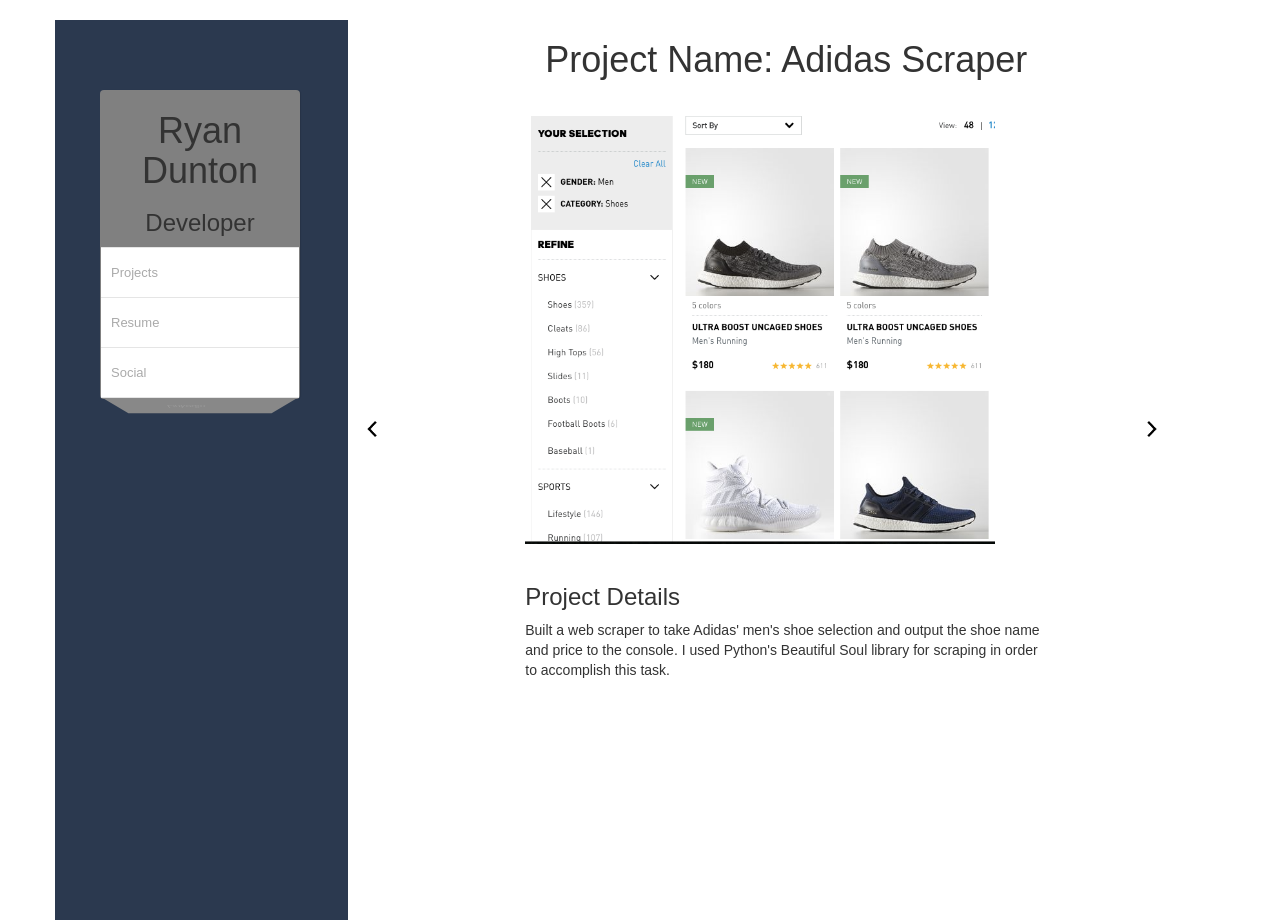
<file: index.html>
<!DOCTYPE html>
<html lang="en">
	<head>
		<meta charset="UTF-8">
		<meta name="viewport" content="width=device-width, initial-scale=1">
		<title>Ryan Dunton</title>
		<link rel="stylesheet"  media="screen and (min-width: 981px)" href="css/main.css">
		<link rel="stylesheet" media="screen and (min-width:701px) and (max-width: 980px)" href="css/small.css">
		<link rel="stylesheet" media="screen and (max-width: 700px)" href="css/mobile.css">
		<link rel = "stylesheet" href="https://maxcdn.bootstrapcdn.com/bootstrap/3.3.5/css/bootstrap.min.css">
		<link href="https://fonts.googleapis.com/css?family=Poppins" rel="stylesheet">

		<script type ="text/javascript" src="js/project.js"></script>
		<script type="text/javascript"> </script>

	</head>
	<body>
		<br>
		<div class = "container main-body">
			<div class="row">
				<div class="col-xs-3 sideBar">
					<br>
					<div class="navbar">
				
					<div class="name">
						<h1>Ryan Dunton</h1>
						<h3>Developer</h3>
					</div>
 
					<div class="link large" href="#">
					  	<span class="active"><i class="icon-twitter"></i>Projects</span>
					  	<ul class="hover-top">
					  		<a href="#" onclick='showProjects("project0"); showProjectDetails("project0-details"); setCount(0);'>Bugger Game</a>
					    	<a href="#" onclick='showProjects("project1"); showProjectDetails("project1-details"); setCount(1);'>Location Map</a> 
					    	
					    	<a href="#" onclick='showProjects("project2"); showProjectDetails("project2-details"); setCount(2);'>Dog Trading Cards</a>
					    	

					  	</ul>
					  	<ul class="hover-bot">
					    	<a href="#" onclick='showProjects("project3"); showProjectDetails("project3-details"); setCount(3);'>Portfolio Spec</a>
					    	<a href="#" onclick='showProjects("project4"); showProjectDetails("project4-details"); setCount(4);'>Adidas Scraper</a>
					    	<a href="#" onclick='showProjects("project5"); showProjectDetails("project5-details"); setCount(5);'>Website Optimization</a>


					  	</ul>
					  
					</div>
					<div class="link" href="#">
					  <span class="active"><i class="icon-facebook"></i>Resume</span>
					  	<ul class="hover-bot">
					    	<a href="media/DuntonResume_FE.pdf" download>Download</a> 
					  	</ul>
					  	<ul class="hover-top">
					    	<a href="#" onclick='showProjects("resume")'>View Resume</a> 
					  	</ul>
						</div>
						<div class="link" href="#">
					  	<span class="active"><i class="icon-google-plus"></i>Social</span>
					  	<ul class="hover-bot">
					    	<a href="https://www.linkedin.com/in/ryan-dunton-8b2ba152">LinkedIn</a> 
					  	</ul>
					  	<ul class="hover-top">
					    	<a href="https://www.twitter.com/Ryan_Dunton">Twitter</a> 
					  	</ul>
						</div>
					<div class="end"></div>
					</div>
					<br>
					<br>
						
					
				</div>
					
				
					<div class="col-xs-1">
							<div id="left-arrow">
								<a id="zero" href="#" onclick= 'showProjects(minusCounter()); showProjectDetails(secondMinusCounter()); '>
									<img class="img-responsive" src="	media/left-arrow.jpg">
								</a>
							</div>
					</div>

					<div class="col-xs-7">
						
						<div class="projectView">
							
							<div id="project0">
								<div id="projectHeader">
									<h1>Project Name: Bugger Game</h1>
									<br>
								</div>
									<a href="https://github.com/dunton/froggerGame" target="_blank">
										<img class="img-responsive" src = "media/bugger.jpg" alt= "Bugger Pic">	
									</a>
									<br>
									<h3>Project Details</h3>
									<div id="project0-details"></div>					
							</div>
							<div id="project1">
								<div id="projectHeader">
									<h1>Project Name: Location Map</h1>
									<br>
								</div>
								<a href="">
									<img class="img-responsive" src = "media/wiki.jpg" alt="Wiki API">
								</a>
								<br>
								<h3>Project Details</h3>
								<div id="project1-details"></div>
							</div>
							<div id="project2">
								<div id="projectHeader">
									<h1>Project Name: Dog Trading Cards</h1>
									<br>
								</div>
								
								<a href="https://github.com/dunton/tradingCard">
									<img class="img-responsive" src="media/card.jpg" alt="Trading Card">
								</a>
								<br>
								<h3>Project Details</h3>
								<div id="project2-details"></div>
							</div>
							<div id="project3">
								<div id="projectHeader">
									<h1>Project Name: Portfolio Spec</h1>
									<br>
								</div>
								<a href="https://github.com/dunton/portfolioSpec">
										<img class="img-responsive" src="media/portfolio.jpg" alt="Portfolio">
								</a>
								<br>
								<h3>Project Details</h3>
								<div id="project3-details"></div>
							</div>
							<div id="project4">
								<div id="projectHeader">
									<h1>Project Name: Adidas Scraper</h1>
									<br>
								</div>
								<a href="https://github.com/dunton/adidasScraper">
										<img class="img-responsive" src="media/adidasScraper.jpg" alt="Portfolio">
								</a>
								<br>
								<h3>Project Details</h3>
								<div id="project4-details"></div>
							</div>
							<div id="project5">
								<div id="projectHeader">
									<h1>Project Name: Website Optimization</h1>
									<br>
								</div>
								<a href="https://github.com/dunton">
										<img class="img-responsive" src="media/optimization.png" alt="Portfolio">
								</a>
								<br>
								<h3>Project Details</h3>
								<div id="project5-details"></div>
							</div>

					
							<div id="resume">
								<h1 id="name">Ryan Dunton</h1>
								<h4 id="living">Manhattan, New York</h4>
								<h4 id="contactInfo">208.262.6461 | ryandunton1@gmail.com | github.com/dunton</h4>
								<p id="skills">Technical Skillset: Javascript, 	Python, SQL, HTML/CSS, JQuery, Git, Linux</p>
								<p id="skills">Frameworks: Bootstrap, Knockout, Flask, 	Django</p>
								<h4>Relevant Experience</h4>
								<hr id="resumeHR">
								<p><h4 class="company">Udacity</h4><span id="location">Denver, CO</span></p>
								<p class="position"><i><b>Front-End and Full Stack Web Developer Nanodegrees</i></b></p>
								<p class="dates">2/16-8/16</p>
								<i>Project: Neighborhood Map</i>
								<ul>
									<li>Used the MVC Javascript framework, Knockout, to construct a web application featuring my local neighborhood. I accessed the Google Maps API to display locations on the Map and allow users to query through available map points to gain information on specific locations</li>
									<li>Worked with the Google Maps API to access and implement API specific features such as Street View, Markers and Info Window while optimizing scripts for website performance</li>
									<li>Designed website using HTML/CSS and loaded in data using Knockout’s declarative binding features</li>
								</ul>
								<i>Project: Arcade Game</i>
								<ul>
									<li>Tasked to recreate the classic arcade game “Frogger” with utilizing Javascript, JQuery and HTML/CSS</li>
									<li>Took advantage of Javascript’s object-oriented features such as prototyping and constructors to build out  various application features </li>
									<li>Worked with JQuery to keep an updating score displayed for the player at the top of the web page</li>
									<li>Modified images by applying various effects and filters and created scripts for web page animation</li>
								</ul>
								<i>Project: News and Location Display</i>
								<ul>
									<li>Built web page accessing Wikipedia, the New York Times and Google Maps API that took an address from a user and displayed their home, recent news articles from that area and Wikipedia entries from there</li>
									<li>Implemented functions and features for error handling for certain edge cases and scenarios</li>
								</ul>
								<i>Project: Interactive Resume</i>
								<ul>
									<li>Worked with JQuery to manipulate the DOM and display JSON data into a resume displayed as a web page</li>
									<li>Worked with HTML and CSS to style resume to present itself for maximum cleanliness and clarity</li>
								</ul>
								<i>Project: Website Design Mockup</i>
								<ul>
									<li>Took a design mockup for a website and used Bootstrap to build a responsive website that functioned on all sized screens and matched the specific design requirements given on the mockup</li>
									<li>Built website on Django to allow for full functionality and deployment after front-end completion</li>
								</ul>
								<h4 class="company">Quantifind</h4>
								<i id="companyDescription">Analytics startup using unstructured data to analyze consumer purchasing behavior</i>
								<p class="location">Menlo Park, CA</p>
								<p><span class="position"><i><b>Talent Coordinator</i></b></span><span class="dates">4/15 - 1/16</span></p>
								<ul>
									<li>Quantifind set out to double the size its engineering and data science teams in 2016, with this increased emphasis on scaling the amount of technical talent I was asked to shift over and help with recruiting</li>
									<li>Screened software engineers, outside sales reps and data scientists to determine if their previous work experience, education and culture fit warrants being moved on to the next step in the interview process</li>
								</ul>
								<p class="position"><i><b>Sales Development</i></b></p>
								<ul>
									<li>Strategized and coordinated with Quantifind’s marketing team to craft and sharpen campaign outreach</li>
									<li>Worked in a client facing role with Outside Reps providing product knowledge and prospect information</li>
									<li>Assisted Quantifind’s Andreessen-Horowitz liaison in his pitches to the VC firm’s portfolio companies</li>
									<li>Communicated with gate-keepers and high level executives to book initial meetings for Quantifind sales reps at large brands such as Spotify, Wendy’s, Red Bull, Wing Stop, Tim Horton’s and Pandora</li>
								</ul>
								<h4>Education</h4>
								<hr id="resumeHR">
								<ul>
									<li><span id="school">Boise State University, Boise, ID </span><span id="schoolDates">8/11 - 12/14</span></li>
									<p id="degree"><i>Degree: BA Economics</i></p>
									<li><span id="school">Whitworth University, Spokane, WA </span><span id="schoolDates">8/10 - 5/11</span></li>
								</ul>
							</div>
						</div>		
					</div>
		
					<div class="col-xs-1 arrow">
						<div id="right-arrow">
							<a id="two" href="#" onclick='showProjects(addCounter()); showProjectDetails(secondAddCounter());'>
								<img class="img-responsive" src="media/right-arrow.jpg">
							</a>
						</div>
					</div>
				</div>
			</div>
		
		</div>
<!-- ________________________________________________________ -->
		<div class="container small-screen">
			<div class="row">
				<div class="col-xs-4">
					<div class="navbar">
						<div class="name">
							<h1>Ryan Dunton</h1>
							<h3>Developer</h3>
						</div>
 
						<div class="link large" href="#">
						  	<span class="active"><i class="icon-twitter"></i>Projects</span>
						  	<ul class="hover-top">
						  		<a href="#" onclick='showProjectsSmall("project0-small"); showProjectDetailsSmall("project0-details-small"); setCount(0);'>Bugger Game</a>
						    	<a href="#" onclick='showProjectsSmall("project1-small"); showProjectDetailsSmall("project1-details-small"); setCount(1);'>Location Map</a> 
							    	
					    		<a href="#" onclick='showProjectsSmall("project2-small"); showProjectDetailsSmall("project2-details-small"); setCount(2);'>Dog Trading Cards</a>
					    	

						  	</ul>
						  	<ul class="hover-bot">
						    	<a href="#" onclick='showProjectsSmall("project3-small"); showProjectDetailsSmall("project3-details-small"); setCount(3);'>Portfolio Spec</a>
						    	<a href="#" onclick='showProjectsSmall("project4-small"); showProjectDetailsSmall("project4-details-small"); setCount(4);'>Adidas Scraper</a>
						    	<a href="#" onclick='showProjectsSmall("project5-small"); showProjectDetailsSmall("project5-details-small"); setCount(5);'>Website Optimization</a>


						  	</ul>
					  
						</div>
						<div class="link" href="#">
						  <span class="active"><i class="icon-facebook"></i>Resume</span>
						  	<ul class="hover-bot">
						    	<a href="media/DuntonResume_FE.pdf" download>Download</a> 
						  	</ul>
						  	<ul class="hover-top">
					    		<a href="#" onclick='showProjectsSmall("resume-small")'>View Resume</a> 
						  	</ul>
							</div>
							<div class="link" href="#">
						  	<span class="active"><i class="icon-google-plus"></i>Social</span>
						  	<ul class="hover-bot">
						    	<a href="https://www.linkedin.com/in/ryan-dunton-8b2ba152">LinkedIn</a> 
						  	</ul>
						  	<ul class="hover-top">
						    	<a href="https://www.twitter.com/Ryan_Dunton">Twitter</a> 
						  	</ul>
							</div>
						<div class="end"></div>
					</div>
					<br>
					<br>
					<div class="row">
						<div class="col-xs-4">
							<div id="small-left-arrow">
									<a href='#' onclick='showProjectsSmall(minusCounterSmall()); showProjectDetailsSmall(secondMinusCounterSmall());'>
										<img class="img-responsive" src="media/left-arrow.jpg">
									</a>
							</div>
						</div>
						<div class="col-xs-4">
							<h4 id="projectScroll">Scroll Through Projects</h4>
						</div>
						<div class="col-xs-4">
							<div id="small-right-arrow">
									<a href='#' onclick='showProjectsSmall(addCounterSmall()); showProjectDetailsSmall(secondAddCounterSmall());'>
										<img class="img-responsive" src="media/right-arrow.jpg">
									</a>
							</div>
						</div>
					</div>
				</div>
			
					<div class="col-xs-8">
						<div class="projectView-small">
							
							<div id="project0-small">
								<div id="projectHeader">
									<h1>Project Name: Bugger Game</h1>
									<br>
								</div>
									<a href="https://github.com/dunton/froggerGame" target="_blank">
										<img class="img-responsive" src = "media/bugger.jpg" alt= "Bugger Pic">	
									</a>
									<br>
									<h3>Project Details</h3>
									<div id="project0-details-small"></div>					
							</div>
							<div id="project1-small">
								<div id="projectHeader">
									<h1>Project Name: Location Map</h1>
									<br>
								</div>
								<a href="">
									<img class="img-responsive" src = "media/wiki.jpg" alt="Wiki API">
								</a>
								<br>
								<h3>Project Details</h3>
								<div id="project1-details-small"></div>
							</div>
							<div id="project2-small">
								<div id="projectHeader">
									<h1>Project Name: Dog Trading Cards</h1>
									<br>
								</div>
								
								<a href="https://github.com/dunton/tradingCard">
									<img class="img-responsive" src="media/card.jpg" alt="Trading Card">
								</a>
								<br>
								<h3>Project Details</h3>
								<div id="project2-details-small"></div>
							</div>
							<div id="project3-small">
								<div id="projectHeader">
									<h1>Project Name: Portfolio Spec</h1>
									<br>
								</div>
								<a href="https://github.com/dunton/portfolioSpec">
										<img class="img-responsive" src="media/portfolio.jpg" alt="Portfolio">
								</a>
								<br>
								<h3>Project Details</h3>
								<div id="project3-details-small"></div>
							</div>
							<div id="project4-small">
								<div id="projectHeader">
									<h1>Project Name: Adidas Scraper</h1>
									<br>
								</div>
								<a href="https://github.com/dunton/adidasScraper">
										<img class="img-responsive" src="media/adidasScraper.jpg" alt="Portfolio">
								</a>
								<br>
								<h3>Project Details</h3>
								<div id="project4-details-small"></div>
							</div>
							<div id="project5-small">
								<div id="projectHeader">
									<h1>Project Name: Website Optimization</h1>
									<br>
								</div>
								<a href="https://github.com/dunton">
										<img class="img-responsive" src="media/optimization.png" alt="Portfolio">
								</a>
								<br>
								<h3>Project Details</h3>
								<div id="project5-details-small"></div>
							</div>

					
							<div id="resume-small">
								<h1 id="name">Ryan Dunton</h1>
								<h4 id="living">Manhattan, New York</h4>
								<h4 id="contactInfo">208.262.6461 | ryandunton1@gmail.com | github.com/dunton</h4>
								<p id="skills">Technical Skillset: Javascript, 	Python, SQL, HTML/CSS, JQuery, Git, Linux</p>
								<p id="skills">Frameworks: Bootstrap, Knockout, Flask, 	Django</p>
								<h4>Relevant Experience</h4>
								<hr id="resumeHR">
								<p><h4 class="company">Udacity</h4><span id="location">Denver, CO</span></p>
								<p class="position"><i><b>Front-End and Full Stack Web Developer Nanodegrees</i></b></p>
								<p class="dates">2/16-8/16</p>
								<i>Project: Neighborhood Map</i>
								<ul>
									<li>Used the MVC Javascript framework, Knockout, to construct a web application featuring my local neighborhood. I accessed the Google Maps API to display locations on the Map and allow users to query through available map points to gain information on specific locations</li>
									<li>Worked with the Google Maps API to access and implement API specific features such as Street View, Markers and Info Window while optimizing scripts for website performance</li>
									<li>Designed website using HTML/CSS and loaded in data using Knockout’s declarative binding features</li>
								</ul>
								<i>Project: Arcade Game</i>
								<ul>
									<li>Tasked to recreate the classic arcade game “Frogger” with utilizing Javascript, JQuery and HTML/CSS</li>
									<li>Took advantage of Javascript’s object-oriented features such as prototyping and constructors to build out  various application features </li>
									<li>Worked with JQuery to keep an updating score displayed for the player at the top of the web page</li>
									<li>Modified images by applying various effects and filters and created scripts for web page animation</li>
								</ul>
								<i>Project: News and Location Display</i>
								<ul>
									<li>Built web page accessing Wikipedia, the New York Times and Google Maps API that took an address from a user and displayed their home, recent news articles from that area and Wikipedia entries from there</li>
									<li>Implemented functions and features for error handling for certain edge cases and scenarios</li>
								</ul>
								<i>Project: Interactive Resume</i>
								<ul>
									<li>Worked with JQuery to manipulate the DOM and display JSON data into a resume displayed as a web page</li>
									<li>Worked with HTML and CSS to style resume to present itself for maximum cleanliness and clarity</li>
								</ul>
								<i>Project: Website Design Mockup</i>
								<ul>
									<li>Took a design mockup for a website and used Bootstrap to build a responsive website that functioned on all sized screens and matched the specific design requirements given on the mockup</li>
									<li>Built website on Django to allow for full functionality and deployment after front-end completion</li>
								</ul>
								<h4 class="company">Quantifind</h4>
								<i id="companyDescription">Analytics startup using unstructured data to analyze consumer purchasing behavior</i>
								<p class="location">Menlo Park, CA</p>
								<p><span class="position"><i><b>Talent Coordinator</i></b></span><span class="dates">4/15 - 1/16</span></p>
								<ul>
									<li>Quantifind set out to double the size its engineering and data science teams in 2016, with this increased emphasis on scaling the amount of technical talent I was asked to shift over and help with recruiting</li>
									<li>Screened software engineers, outside sales reps and data scientists to determine if their previous work experience, education and culture fit warrants being moved on to the next step in the interview process</li>
								</ul>
								<p class="position"><i><b>Sales Development</i></b></p>
								<ul>
									<li>Strategized and coordinated with Quantifind’s marketing team to craft and sharpen campaign outreach</li>
									<li>Worked in a client facing role with Outside Reps providing product knowledge and prospect information</li>
									<li>Assisted Quantifind’s Andreessen-Horowitz liaison in his pitches to the VC firm’s portfolio companies</li>
									<li>Communicated with gate-keepers and high level executives to book initial meetings for Quantifind sales reps at large brands such as Spotify, Wendy’s, Red Bull, Wing Stop, Tim Horton’s and Pandora</li>
								</ul>
								<h4>Education</h4>
								<hr id="resumeHR">
								<ul>
									<li><span id="school">Boise State University, Boise, ID </span><span id="schoolDates">8/11 - 12/14</span></li>
									<p id="degree"><i>Degree: BA Economics</i></p>
									<li><span id="school">Whitworth University, Spokane, WA </span><span id="schoolDates">8/10 - 5/11</span></li>
								</ul>
							</div>
						</div>		

					</div>
				</div>
			</div>
		</div>

		<div class="container mobile">
			<div class="row">
				<div class="col-xs-12 top-header">
					<h3>Ryan Dunton</h3>
					<h4>Front-End Developer</h4>
				</div>
			</div>
			<div class="row">
				
				<div class="col-xs-12">
					<div class="project-view-mobile">
						<div id="project0-mobile">
								<div id="projectHeader">
									<h1>Project Name: Bugger Game</h1>
									<br>
								</div>
									<a href="https://github.com/dunton/froggerGame" target="_blank">
										<img class="img-responsive" src = "media/bugger.jpg" alt= "Bugger Pic">	
									</a>
									<br>
									<h3>Project Details</h3>
									<div id="project0-details-mobile"></div>					
							</div>
							<div id="project1-mobile">
								<div id="projectHeader">
									<h1>Project Name: Location Map</h1>
									<br>
								</div>
								<a href="">
									<img class="img-responsive" src = "media/wiki.jpg" alt="Wiki API">
								</a>
								<br>
								<h3>Project Details</h3>
								<div id="project1-details-mobile"></div>
							</div>
							<div id="project2-mobile">
								<div id="projectHeader">
									<h1>Project Name: Dog Trading Cards</h1>
									<br>
								</div>
								
								<a href="https://github.com/dunton/tradingCard">
									<img class="img-responsive" src="media/card.jpg" alt="Trading Card">
								</a>
								<br>
								<h3>Project Details</h3>
								<div id="project2-details-mobile"></div>
							</div>
							<div id="project3-mobile">
								<div id="projectHeader">
									<h1>Project Name: Portfolio Spec</h1>
									<br>
								</div>
								<a href="https://github.com/dunton/portfolioSpec">
										<img class="img-responsive" src="media/portfolio.jpg" alt="Portfolio">
								</a>
								<br>
								<h3>Project Details</h3>
								<div id="project3-details-mobile"></div>
							</div>
							<div id="project4-mobile">
								<div id="projectHeader">
									<h1>Project Name: Adidas Scraper</h1>
									<br>
								</div>
								<a href="https://github.com/dunton/adidasScraper">
										<img class="img-responsive" src="media/adidasScraper.jpg" alt="Portfolio">
								</a>
								<br>
								<h3>Project Details</h3>
								<div id="project4-details-mobile"></div>
							</div>
							<div id="project5-mobile">
								<div id="projectHeader">
									<h1>Project Name: Website Optimization</h1>
									<br>
								</div>
								<a href="https://github.com/dunton">
										<img class="img-responsive" src="media/optimization.png" alt="Portfolio">
								</a>
								<br>
								<h3>Project Details</h3>
								<div id="project5-details-mobile"></div>
							</div>
							<div id="resume-mobile">
								<h1 id="name">Ryan Dunton</h1>
								<h4 id="living">Manhattan, New York</h4>
								<h4 id="contactInfo">208.262.6461 | ryandunton1@gmail.com | github.com/dunton</h4>
								<p id="skills">Technical Skillset: Javascript, 	Python, SQL, HTML/CSS, JQuery, Git, Linux</p>
								<p id="skills">Frameworks: Bootstrap, Knockout, Flask, 	Django</p>
								<h4>Relevant Experience</h4>
								<hr id="resumeHR">
								<p><h4 class="company">Udacity</h4><span id="location">Denver, CO</span></p>
								<p class="position"><i><b>Front-End and Full Stack Web Developer Nanodegrees</i></b></p>
								<p class="dates">2/16-8/16</p>
								<i>Project: Neighborhood Map</i>
								<ul>
									<li>Used the MVC Javascript framework, Knockout, to construct a web application featuring my local neighborhood. I accessed the Google Maps API to display locations on the Map and allow users to query through available map points to gain information on specific locations</li>
									<li>Worked with the Google Maps API to access and implement API specific features such as Street View, Markers and Info Window while optimizing scripts for website performance</li>
									<li>Designed website using HTML/CSS and loaded in data using Knockout’s declarative binding features</li>
								</ul>
								<i>Project: Arcade Game</i>
								<ul>
									<li>Tasked to recreate the classic arcade game “Frogger” with utilizing Javascript, JQuery and HTML/CSS</li>
									<li>Took advantage of Javascript’s object-oriented features such as prototyping and constructors to build out  various application features </li>
									<li>Worked with JQuery to keep an updating score displayed for the player at the top of the web page</li>
									<li>Modified images by applying various effects and filters and created scripts for web page animation</li>
								</ul>
								<i>Project: News and Location Display</i>
								<ul>
									<li>Built web page accessing Wikipedia, the New York Times and Google Maps API that took an address from a user and displayed their home, recent news articles from that area and Wikipedia entries from there</li>
									<li>Implemented functions and features for error handling for certain edge cases and scenarios</li>
								</ul>
								<i>Project: Interactive Resume</i>
								<ul>
									<li>Worked with JQuery to manipulate the DOM and display JSON data into a resume displayed as a web page</li>
									<li>Worked with HTML and CSS to style resume to present itself for maximum cleanliness and clarity</li>
								</ul>
								<i>Project: Website Design Mockup</i>
								<ul>
									<li>Took a design mockup for a website and used Bootstrap to build a responsive website that functioned on all sized screens and matched the specific design requirements given on the mockup</li>
									<li>Built website on Django to allow for full functionality and deployment after front-end completion</li>
								</ul>
								<h4 class="company">Quantifind</h4>
								<i id="companyDescription">Analytics startup using unstructured data to analyze consumer purchasing behavior</i>
								<p class="location">Menlo Park, CA</p>
								<p><span class="position"><i><b>Talent Coordinator</i></b></span><span class="dates">4/15 - 1/16</span></p>
								<ul>
									<li>Quantifind set out to double the size its engineering and data science teams in 2016, with this increased emphasis on scaling the amount of technical talent I was asked to shift over and help with recruiting</li>
									<li>Screened software engineers, outside sales reps and data scientists to determine if their previous work experience, education and culture fit warrants being moved on to the next step in the interview process</li>
								</ul>
								<p class="position"><i><b>Sales Development</i></b></p>
								<ul>
									<li>Strategized and coordinated with Quantifind’s marketing team to craft and sharpen campaign outreach</li>
									<li>Worked in a client facing role with Outside Reps providing product knowledge and prospect information</li>
									<li>Assisted Quantifind’s Andreessen-Horowitz liaison in his pitches to the VC firm’s portfolio companies</li>
									<li>Communicated with gate-keepers and high level executives to book initial meetings for Quantifind sales reps at large brands such as Spotify, Wendy’s, Red Bull, Wing Stop, Tim Horton’s and Pandora</li>
								</ul>
								<h4>Education</h4>
								<hr id="resumeHR">
								<ul>
									<li><span id="school">Boise State University, Boise, ID </span><span id="schoolDates">8/11 - 12/14</span></li>
									<p id="degree"><i>Degree: BA Economics</i></p>
									<li><span id="school">Whitworth University, Spokane, WA </span><span id="schoolDates">8/10 - 5/11</span></li>
								</ul>
							</div>

					</div>
				</div>
				
			</div>

			<div class="row bottom-scroll">
				<div class="col-xs-4">
					<div id="mobile-left-arrow">
							<a href='#' onclick='showProjectsMobile(minusCounterMobile()); showProjectDetailsMobile(secondMinusCounterMobile());'>
								<img class="img-responsive" src="media/left-arrow.jpg">
							</a>
					</div>
				</div>
				<div class="col-xs-4 scroll-text">
					Scroll Through Projects
				</div>
					<div class="col-xs-4">
					<div id="mobile-right-arrow">
							<a href='#' onclick='showProjectsMobile(addCounterMobile()); showProjectDetailsMobile(secondAddCounterMobile());'>
								<img class="img-responsive" src="media/right-arrow.jpg">
							</a>
					</div>
				</div>
			</div>
			
			<div class="row mobile-resume">
				<div class="col-xs-12">
					<a href="media/DuntonResume_FE.pdf" download>Download Resume</a> 
				</div>
			</div>


		</div>
		

		<script src="http://code.jquery.com/jquery-3.1.1.min.js"   integrity="sha256-hVVnYaiADRTO2PzUGmuLJr8BLUSjGIZsDYGmIJLv2b8="   crossorigin="anonymous"></script>
		<script type="text/javascript" src="js/models.js"></script>
		<script type ="text/javascript" src="js/main.js"></script>
		

	</body>
</html>
</file>
<file: css/main.css>
@media screen {

body {
   font-family: 'Poppins', Helvetica, sans-serif;
   height: 100%;
   margin: 0;
   padding: 0;
}

.sideBar {
	background-color: #2b394f;
	height: 100vh;

}

.mobile {
	display: none;
}

.transition {
	transform: scale(1.2);
	padding-top: 50px;
}

.name {
	text-align: center;
}

.cartoon-pic {
	text-align: left;
	height: 90px;
	width: 90px;
}

.contact {
	text-align: center;
}

#right-arrow {
	max-width: 30%;
	max-height: 30%;
	margin-top: 400px;
}

#left-arrow {
	max-width: 30%;
	height: 30%;
	margin-top: 400px;
}

.arrow {
	height: 100%;
	width: 50%;
}

.small-screen {
	display: none;
}

.projectView {
	display: block;
	margin: auto;
	width: 80%;
	height: 80%;
}

#project0 {
	display: none;
}

#projectHeader {
	text-align: center;
}

#project1 {
	display: none;
}

#project2 {
	display: none;
}

#project3 {
	display: none;
}

#project4 {
	display: block;
}

#project5 {
	display: none;
}

#project0-details {
	display: none;
}

#project1-details {
	display: none;
}

#project2-details {
	display: none;
}


#projectDetails {
	text-align: center;
}

hr {
	height: 55px;
	color: black;
}

.resources {
	margin: auto;
	
}

/* Place Navbar */
.navbar {
  position: absolute;
  left: 30px;
  width: 200px;
  margin-top: 50px;
  
 
  -webkit-box-shadow: 1px 0 1px 0 rgba(0,0,0,.1);
  box-shadow: 1px 0 1px 0 rgba(0,0,0,.1);
 
  background-color: gray;
}
  .navbar i { margin-right: 10px; }
  .navbar a.menu {
    display: block;
    margin: 0;
    width: 100%;
    height: 50px;
    color: #444;
    background-color: #fff;
    font-size: 23px;
    line-height: 50px;
  }
  .navbar .link {
    position: relative;
    display: block;
    margin: 0;
    width: 100%;
    height: 50px;
    z-index: 1;
 
    perspective: 100px;
    -webkit-perspective: 100px; /* Safari and Chrome */
 
    transition: .23s; 
    -webkit-transition: .23s;   
  }
    .navbar .link:hover { height: 150px; }
      .navbar .link.large:hover { height: 230px; }
 
    .navbar .link a { 
      display: block;
      color: #999; 
      text-align: left;
      padding-left: 20px;
 
      transition: .3s; 
      -webkit-transition: .3s;   
    }
      .navbar .link a:hover {     
        color: #2b394f;
        padding-left: 30px;
      } 

    .navbar .link span.active,
    .navbar .link .hover-top,
    .navbar .link .hover-bot {     
      display: block;
      position: absolute;
      width: 100%;
      height: 50px; /*50*/
      line-height: 50px;
      left: 0;
      top: 0;
      color: #777;
      font-size: 12px;
 
      transition: .23s; 
      -webkit-transition: .23s;   
    }
 
      /* Larger foldout size */
      .navbar .link.large .hover-top,
      .navbar .link.large .hover-bot {
        line-height: 30px;
        height: 120px; /*90*/
      }
      /* Transforms how long distance is between main headers */
      .navbar .link.large:hover .hover-bot {
        transform: translateY(140px) rotateX( 0deg ); /*140px*/
        -webkit-transform: translateY(140px) rotateX( 0deg );
        background-color: #f0f0f0;
      }
 
    .navbar .link span.active { 
      top: 0;     
      left: 0;
      background-color: #fff;
      color: #aaa;
      font-size: 13px;
      border-top: 1px solid rgba(0,0,0,.1);
    }
 
    .navbar .link .hover-top {
      top: 50px;
      transform-origin: 0% 0% 0px;
      -webkit-transform-origin: 0% 0% 0px;
 
      transform: rotateX( -90deg );
      -webkit-transform: rotateX( -90deg );
      z-index: -1;
 
      background-color: #fff;
    }
      .navbar .link:hover .hover-top {
        transform: rotateX( 0deg );
        -webkit-transform: rotateX( 0deg );
        background-color: #f0f0f0;
    }
    .navbar .link .hover-bot {
      transform-origin: 0% 100% 0px;
      -webkit-transform-origin: 0% 100% 0px;
 
      transform: rotateX( 130deg );
      -webkit-transform: rotateX( 130deg );
      z-index: -1;
 
      background-color: #888;
    }
      .navbar .link:hover .hover-bot {
        transform: translateY(100px) rotateX( 0deg );
        -webkit-transform: translateY(100px) rotateX( 0deg );
        background-color: #f0f0f0;
      }
     
    .navbar .end {
      position: relative;
      z-index: 1;
      width: 100%;
      height: 100%;
      background-color: #fff;
      border-top: 1px solid rgba(0,0,0,.1);
    }

#resume {
	display: none;
}

#name {
	text-align: center;
}

#living {
	text-align: center;
}

#contactInfo {
	text-align: center;
}

#skills {
	text-align: center;
	font-style: bold;
}

#resumeHR {
	border-bottom: 10px;
}

.company {
	text-align: left;
}

#location {
	float: right;
}

.position: {
	text-align: left;
}


.dates {
	float: right;
}

#companyDescription {
	text-align: left;
}

#schoolDates {
	float: right;
}

.img-responsive {
	height: 90%;
	width: 90%;
}

}
</file>
<file: css/small.css>
@media screen {
	body {
  		font-family: 'Poppins', Helvetica, sans-serif;
  	 	height: 100%;
  	 	margin: 0;
  	 	padding: 0;
	}

	.sidebar {
		display: none;
	}

	.name {
		color: #d7dae0;
		text-align: center;
	}

	.small-screen {
		display: block;
	}

  .mobile {
    display: none;
  }

  #projectHeader {
    text-align: center;
  }

  .img-responsive {
  height: 90%;
  width: 90%;
  }

	#project0-small {
		display: none;
	}

	#project1-small {
		display: block;
	}

	#project2-small {
		display: none;
	}

	#project3-small {
		display: none;
	}

	#project4-small {
		display: none;
	}

	#project5-small {
		display: none;
	}

	#resume-small {
		display: none;
	}

	#project4-details-small {
		display: block;
	}


	#small-left-arrow {
		height: 50;
		width: 25%;
		float: left;
		margin-left: 40px;
		margin-top: 30px;
	}

	#small-right-arrow {
		height: 50;
		width: 25%;
		float: right;
		margin-top: 30px;
		margin-right: 30px;
		
	}

	#projectScroll {
		text-align: center;
	}

	#small-scroll {
		display: block;
	}

	.main-body {
	display: none;
	}

	/* Place Navbar */
.navbar {
  position: absolute;
  left: 30px;
  width: 200px;
  margin-top: 20px;
  
 
  -webkit-box-shadow: 1px 0 1px 0 rgba(0,0,0,.1);
  box-shadow: 1px 0 1px 0 rgba(0,0,0,.1);
 
  background-color: #2b394f;
}
  .navbar i { margin-right: 10px; }
  .navbar a.menu {
    display: block;
    margin: 0;
    width: 100%;
    height: 50px;
    color: #444;
    background-color: #fff;
    font-size: 23px;
    line-height: 50px;
  }
  .navbar .link {
    position: relative;
    display: block;
    margin: 0;
    width: 100%;
    height: 50px;
    z-index: 1;
 
    perspective: 100px;
    -webkit-perspective: 100px; /* Safari and Chrome */
 
    transition: .23s; 
    -webkit-transition: .23s;   
  }
    .navbar .link:hover { height: 150px; }
      .navbar .link.large:hover { height: 230px; }
 
    .navbar .link a { 
      display: block;
      color: #999; 
      text-align: left;
      padding-left: 20px;
 
      transition: .3s; 
      -webkit-transition: .3s;   
    }
      .navbar .link a:hover {     
        color: #2b394f;
        padding-left: 30px;
      } 

    .navbar .link span.active,
    .navbar .link .hover-top,
    .navbar .link .hover-bot {     
      display: block;
      position: absolute;
      width: 100%;
      height: 50px; /*50*/
      line-height: 50px;
      left: 0;
      top: 0;
      color: #777;
      font-size: 12px;
 
      transition: .23s; 
      -webkit-transition: .23s;   
    }
 
      /* Larger foldout size */
      .navbar .link.large .hover-top,
      .navbar .link.large .hover-bot {
        line-height: 30px;
        height: 120px; /*90*/
      }
      /* Transforms how long distance is between main headers */
      .navbar .link.large:hover .hover-bot {
        transform: translateY(140px) rotateX( 0deg ); /*140px*/
        -webkit-transform: translateY(140px) rotateX( 0deg );
        background-color: #f0f0f0;
      }
 
    .navbar .link span.active { 
      top: 0;     
      left: 0;
      background-color: #fff;
      color: #aaa;
      font-size: 13px;
      border-top: 1px solid rgba(0,0,0,.1);
    }
 
    .navbar .link .hover-top {
      top: 50px;
      transform-origin: 0% 0% 0px;
      -webkit-transform-origin: 0% 0% 0px;
 
      transform: rotateX( -90deg );
      -webkit-transform: rotateX( -90deg );
      z-index: -1;
 
      background-color: #fff;
    }
      .navbar .link:hover .hover-top {
        transform: rotateX( 0deg );
        -webkit-transform: rotateX( 0deg );
        background-color: #f0f0f0;
    }
    .navbar .link .hover-bot {
      transform-origin: 0% 100% 0px;
      -webkit-transform-origin: 0% 100% 0px;
 
      transform: rotateX( 130deg );
      -webkit-transform: rotateX( 130deg );
      z-index: -1;
 
      background-color: #888;
    }
      .navbar .link:hover .hover-bot {
        transform: translateY(100px) rotateX( 0deg );
        -webkit-transform: translateY(100px) rotateX( 0deg );
        background-color: #f0f0f0;
      }
     
    .navbar .end {
      position: relative;
      z-index: 1;
      width: 100%;
      height: 100%;
      background-color: #fff;
      border-top: 1px solid rgba(0,0,0,.1);
    }
}
</file>
<file: css/mobile.css>
@media screen {
	body {
  		font-family: 'Poppins', Helvetica, sans-serif;
  	 	height: 100%;
  	 	margin: 0;
  	 	padding: 0;
	}	

	.mobile {
		display: block;
	}

	.small-screen {
		display: none;
	}

	.main-body {
		display: none;
	}

	.top-header {
		background-color: #2b394f;
		color: #d7dae0;
		text-align: center;
	}

	.bottom-scroll {
		background-color: #2b394f;
		color: #d7dae0;
		text-align: center;
		position: relative;
	}

	.scroll-text {
		top: 50%;
	}

	#project0-mobile {
		display: none;
	}

	#project1-mobile {
		display: block;
	}

	#project2-mobile {
		display: none;
	}

	#project3-mobile {
		display: none;
	}

	#project4-mobile {
		display: none;
	}

	#project5-mobile {
		display: none;
	}

	#resume-mobile {
		display: none;
	}

	.mobile-resume {
		background-color: #d7dae0;
		text-align: center;
		color: #d7dae0;
	}


	#mobile-right-arrow {
		height: 50px;
		width: 50px;
		float: right;	
	}

	.img-responsive {
	height: 90%;
	width: 90%;
	}


	#mobile-left-arrow {
		height: 50px;
		width: 50px;
		float: left;
	}

	#projectHeader {
		text-align: center;
	}
}
</file>
